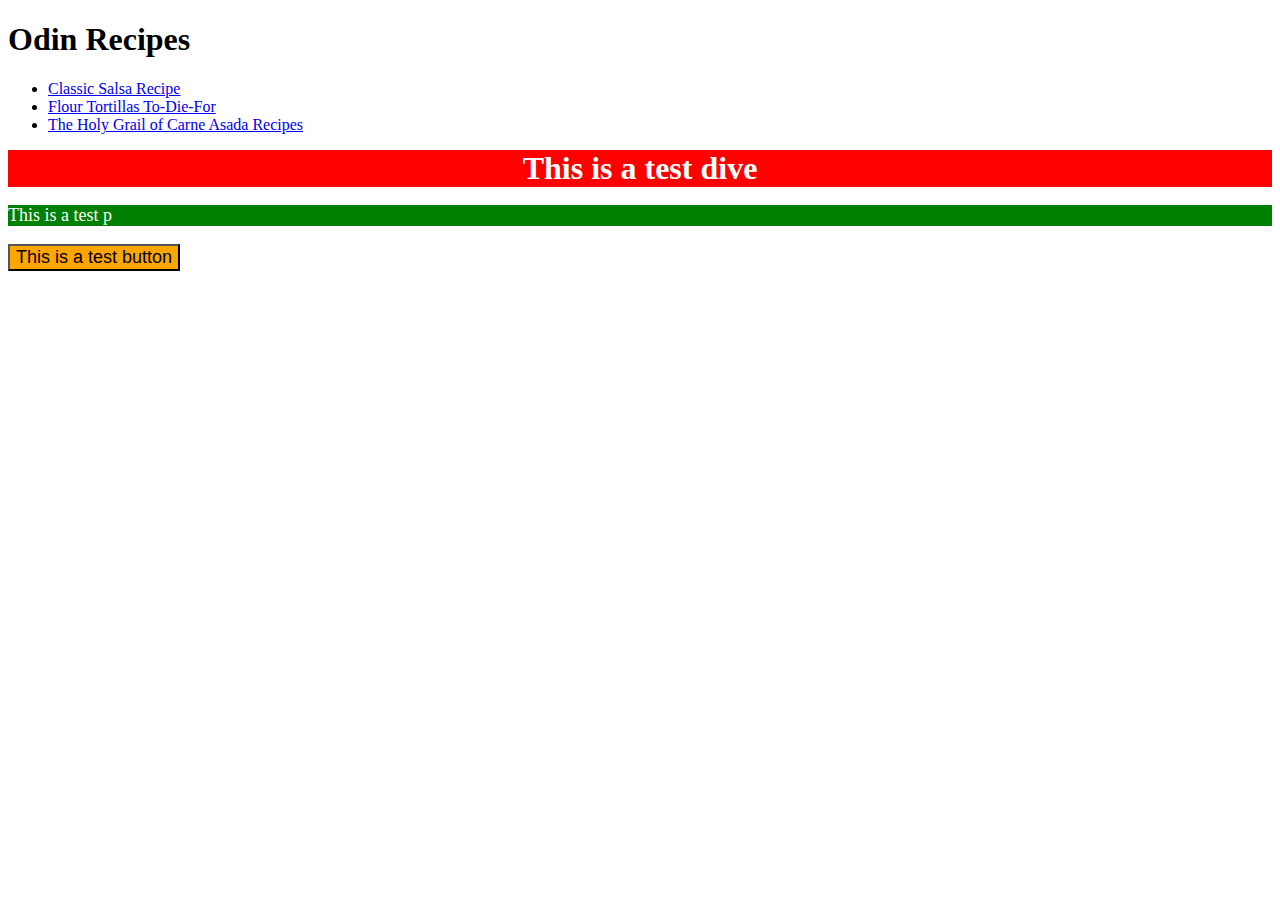
<file: index.html>
<!DOCTYPE html>
<html lang="en">
<head>
    <meta charset="UTF-8">
    <meta http-equiv="X-UA-Compatible" content="IE=edge">
    <meta name="viewport" content="width=device-width, initial-scale=1.0">
    <link rel="stylesheet" href="styles.css">
    <style>p{color: white; background-color: green; font-size: 18px;}</style>
    <title>Odin Recipes</title>
</head>
<body>
    <h1>Odin Recipes</h1>
    <ul>
    <li><a href="../odin-recipes/recipes/salsa.html">Classic Salsa Recipe</a></li>
    <li><a href="../odin-recipes/recipes/tortillas.html">Flour Tortillas To-Die-For</a></li>
    <li><a href="../odin-recipes/recipes/carne-asada.html">The Holy Grail of Carne Asada Recipes</a></li>
</ul>
<div>This is a test dive</div>
<p>This is a test p</p>
<button style="background-color: orange; font-size: 18px;">
    This is a test button
</button>
</body>
</html>
</file>
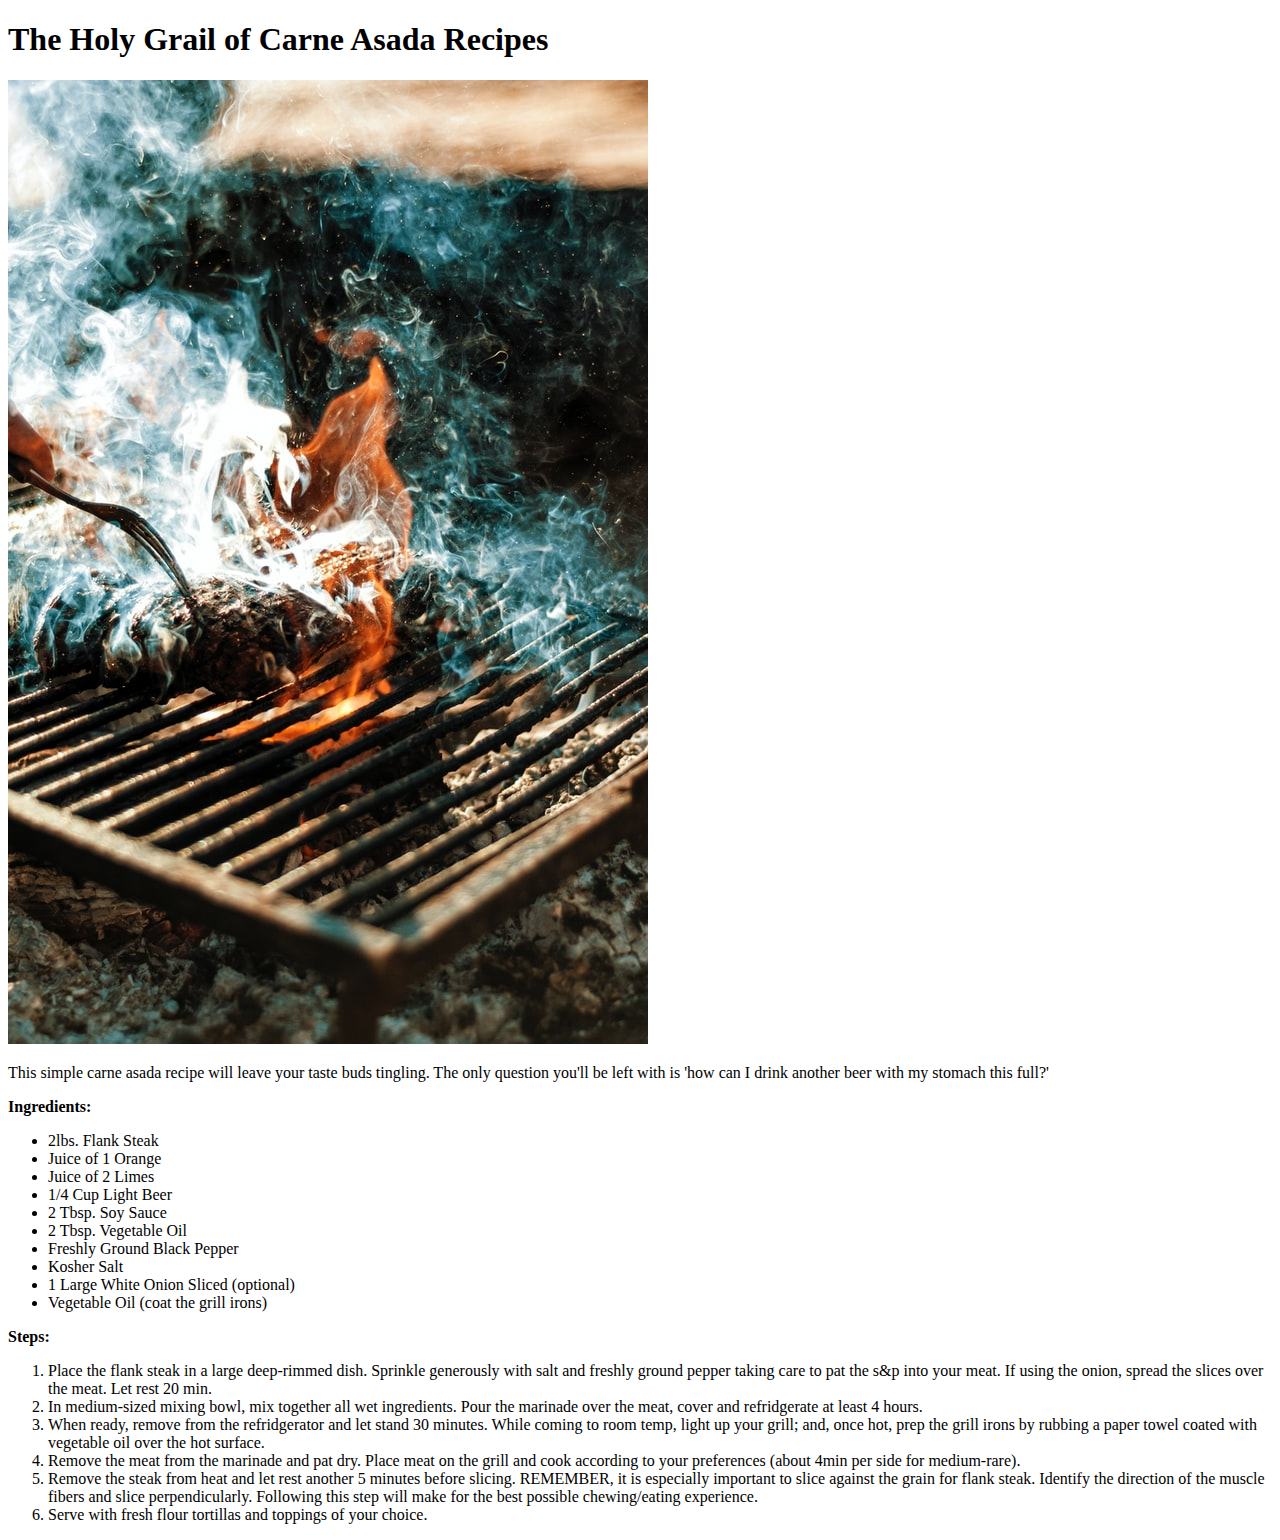
<file: recipes/carne-asada.html>
<!DOCTYPE html>
<html lang="en">
<head>
    <meta charset="UTF-8">
    <meta http-equiv="X-UA-Compatible" content="IE=edge">
    <meta name="viewport" content="width=device-width, initial-scale=1.0">
    <title>Carne Asada</title>
</head>
<body>
    <h1>The Holy Grail of Carne Asada Recipes</h1>
<img src="../images/Carne-Asada.jpg" alt="Fresh Carne Asada on the Grill">
<p>This simple carne asada recipe will leave your taste buds tingling. The only question you'll be left with is 'how can I drink another beer with my stomach this full?'</p>
<p><strong>Ingredients:</strong>
<ul>
    <li>2lbs. Flank Steak</li>
    <li>Juice of 1 Orange</li>
    <li>Juice of 2 Limes</li>
    <li>1/4 Cup Light Beer</li>
    <li>2 Tbsp. Soy Sauce</li>
    <li>2 Tbsp. Vegetable Oil</li>
    <li>Freshly Ground Black Pepper</li>
    <li>Kosher Salt</li>
    <li>1 Large White Onion Sliced (optional)</li>
    <li>Vegetable Oil (coat the grill irons)</li>
</ul></p>    
<p>
    <strong>Steps:</strong>
    <ol>
        <li>Place the flank steak in a large deep-rimmed dish. Sprinkle generously with salt and freshly ground pepper taking care to pat the s&p into your meat. If using the onion, spread the slices over the meat. Let rest 20 min.</li>
        <li>In medium-sized mixing bowl, mix together all wet ingredients. Pour the marinade over the meat, cover and refridgerate at least 4 hours.</li>
        <li>When ready, remove from the refridgerator and let stand 30 minutes. While coming to room temp, light up your grill; and, once hot, prep the grill irons by rubbing a paper towel coated with vegetable oil over the hot surface.</li>
        <li>Remove the meat from the marinade and pat dry. Place meat on the grill and cook according to your preferences (about 4min per side for medium-rare).</li>
        <li>Remove the steak from heat and let rest another 5 minutes before slicing. REMEMBER, it is especially important to slice against the grain for flank steak. Identify the direction of the muscle fibers and slice perpendicularly. Following this step will make for the best possible chewing/eating experience.</li>
        <li>Serve with fresh flour tortillas and toppings of your choice.</li>
    </ol>
</p>
</body>
</html>
</file>
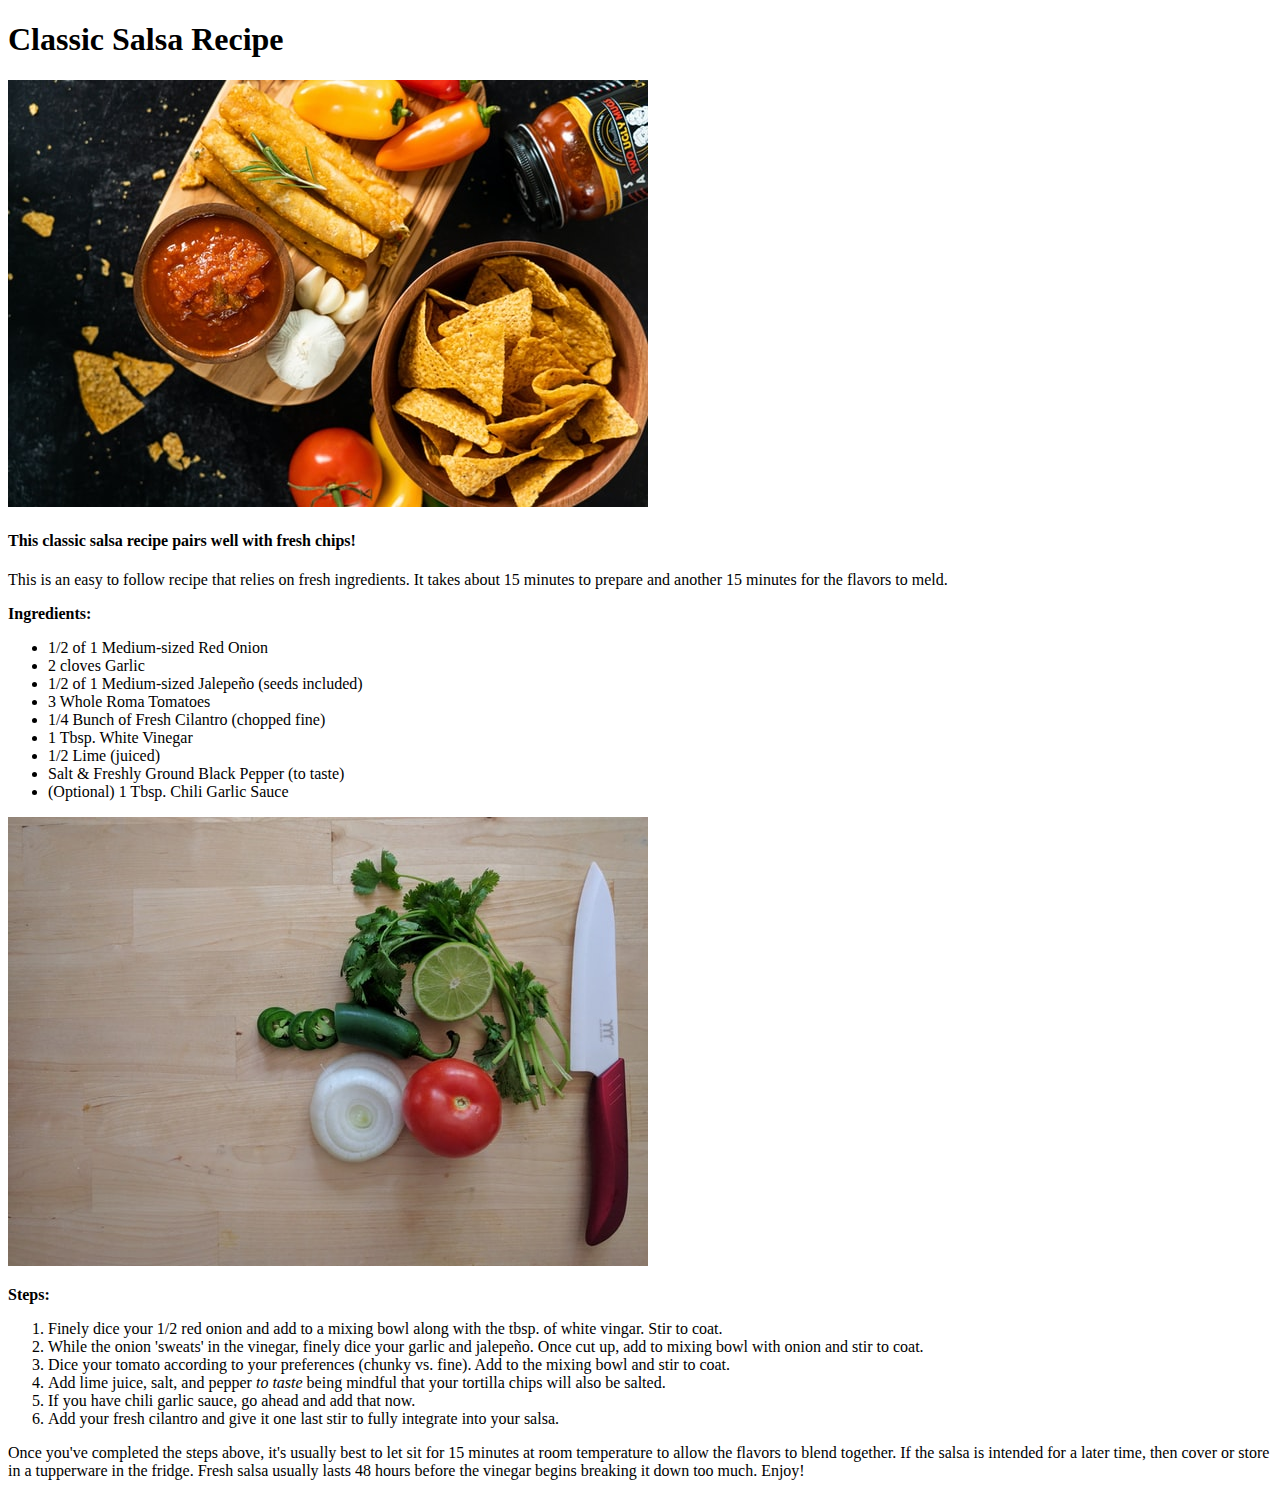
<file: recipes/salsa.html>
<!DOCTYPE html>
<html lang="en">
<head>
    <meta charset="UTF-8">
    <meta http-equiv="X-UA-Compatible" content="IE=edge">
    <meta name="viewport" content="width=device-width, initial-scale=1.0">
    <title>Salsa</title>
</head>
<body>
    <h1>Classic Salsa Recipe</h1>
    <img src="../images/salsa.jpg" alt="Classic Salsa with chips">
    <h4>This classic salsa recipe pairs well with fresh chips!</h4>
    <p>This is an easy to follow recipe that relies on fresh ingredients. It takes about
        15 minutes to prepare and another 15 minutes for the flavors to meld. 
    </p>
    <p><strong>Ingredients:</strong>
        <ul>
            <li>1/2 of 1 Medium-sized Red Onion</li>
            <li>2 cloves Garlic</li>
            <li>1/2 of 1 Medium-sized Jalepeño (seeds included)</li>
            <li>3 Whole Roma Tomatoes</li>
            <li>1/4 Bunch of Fresh Cilantro (chopped fine)</li>
            <li>1 Tbsp. White Vinegar</li>
            <li>1/2 Lime (juiced)</li>
            <li>Salt & Freshly Ground Black Pepper (to taste)</li>
            <li>(Optional) 1 Tbsp. Chili Garlic Sauce</li>

        </ul>
<img src="../images/salsa-ingredients.jpg" alt="Fresh Salsa Ingredients">
    </p>
    <p><strong>Steps:</strong>
    <ol>
        <li>Finely dice your 1/2 red onion and add to a mixing bowl along with the tbsp. of white vingar. Stir to coat.</li>
        <li>While the onion 'sweats' in the vinegar, finely dice your garlic and jalepeño. Once cut up, add to mixing bowl with onion and stir to coat.</li>
        <li>Dice your tomato according to your preferences (chunky vs. fine). Add to the mixing bowl and stir to coat.</li>
        <li>Add lime juice, salt, and pepper <em>to taste</em> being mindful that your tortilla chips will also be salted.</li>
        <li>If you have chili garlic sauce, go ahead and add that now.</li>
        <li>Add your fresh cilantro and give it one last stir to fully integrate into your salsa.</li>
    </ol>
    </p>
    <p>Once you've completed the steps above, it's usually best to let sit for 15 minutes at room temperature to allow the flavors to blend together. 
        If the salsa is intended for a later time, then cover or store in a tupperware in the fridge. Fresh salsa usually lasts 48 hours before the vinegar begins
        breaking it down too much. Enjoy!
    </p>
</body>
</html>
</file>
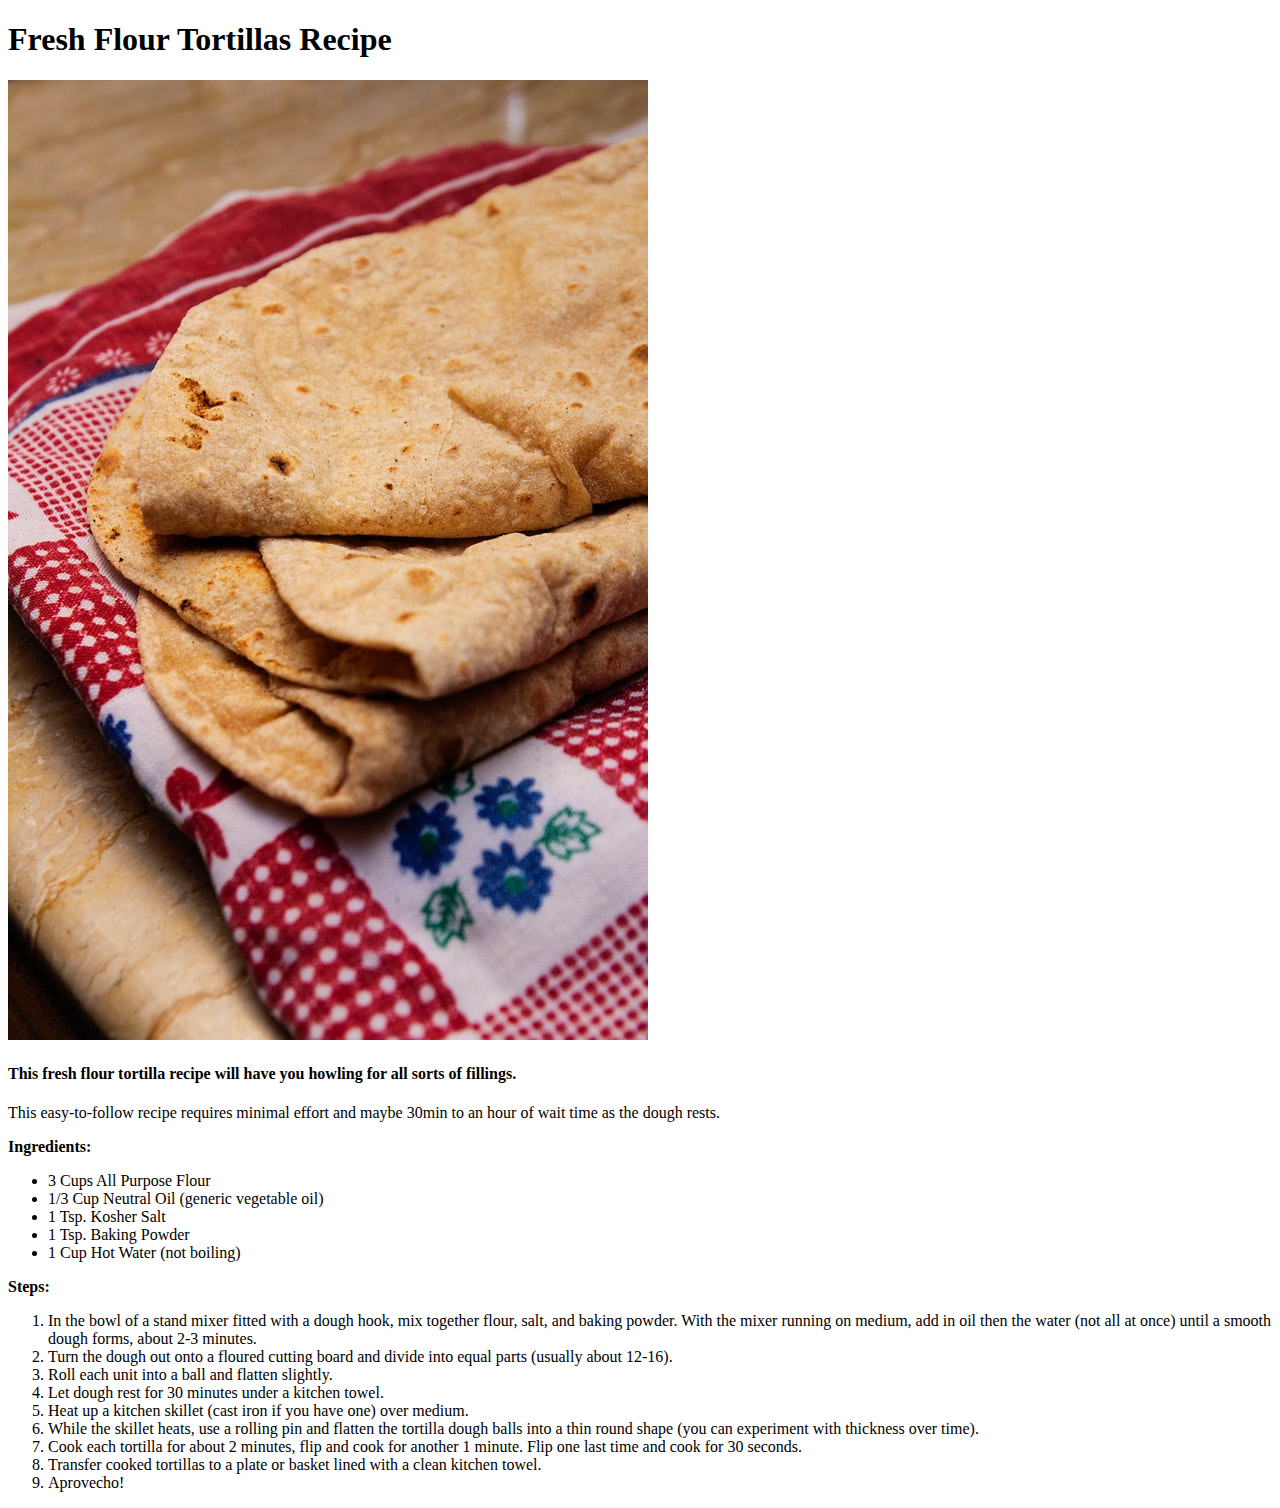
<file: recipes/tortillas.html>
<!DOCTYPE html>
<html lang="en">
<head>
    <meta charset="UTF-8">
    <meta http-equiv="X-UA-Compatible" content="IE=edge">
    <meta name="viewport" content="width=device-width, initial-scale=1.0">
    <title>Fresh Tortillas</title>
</head>
<body>
    <h1>Fresh Flour Tortillas Recipe</h1>
    <img src="../images/Tortillas.jpg" alt="Fresh Flour Tortillas wrapped in kitchen towel">
    <h4>This fresh flour tortilla recipe will have you howling for all sorts of fillings.</h4>
    <p>This easy-to-follow recipe requires minimal effort and maybe 30min to an hour of wait time as the dough rests.</p>
    <p><strong>Ingredients:</strong>
    <ul>
        <li>3 Cups All Purpose Flour</li>
        <li>1/3 Cup Neutral Oil (generic vegetable oil)</li>
        <li>1 Tsp. Kosher Salt</li>
        <li>1 Tsp. Baking Powder</li>
        <li>1 Cup Hot Water (not boiling)</li>
    </ul>
    </p>
    <p><strong>Steps:</strong>
        <ol>
            <li>In the bowl of a stand mixer fitted with a dough hook, mix together
                flour, salt, and baking powder. With the mixer running on medium, add in oil then the water (not all at once)
                until a smooth dough forms, about 2-3 minutes.
            </li>
            <li>Turn the dough out onto a floured cutting board and divide into equal parts (usually about 12-16).</li>
            <li>Roll each unit into a ball and flatten slightly.</li>
            <li>Let dough rest for 30 minutes under a kitchen towel.</li>
            <li>Heat up a kitchen skillet (cast iron if you have one) over medium.</li>
            <li>While the skillet heats, use a rolling pin and flatten the tortilla dough balls into a thin round shape (you can experiment with thickness over time).</li>
            <li>Cook each tortilla for about 2 minutes, flip and cook for another 1 minute. Flip one last time and cook for 30 seconds.</li>
            <li>Transfer cooked tortillas to a plate or basket lined with a clean kitchen towel.</li>
            <li>Aprovecho!</li>
        </ol>
    </p>
</body>
</html>
</file>
<file: styles.css>
/* styles.css */
div{ color: white; background-color: red; text-align: center; font-size: 32px; font-weight: bold;}
</file>
